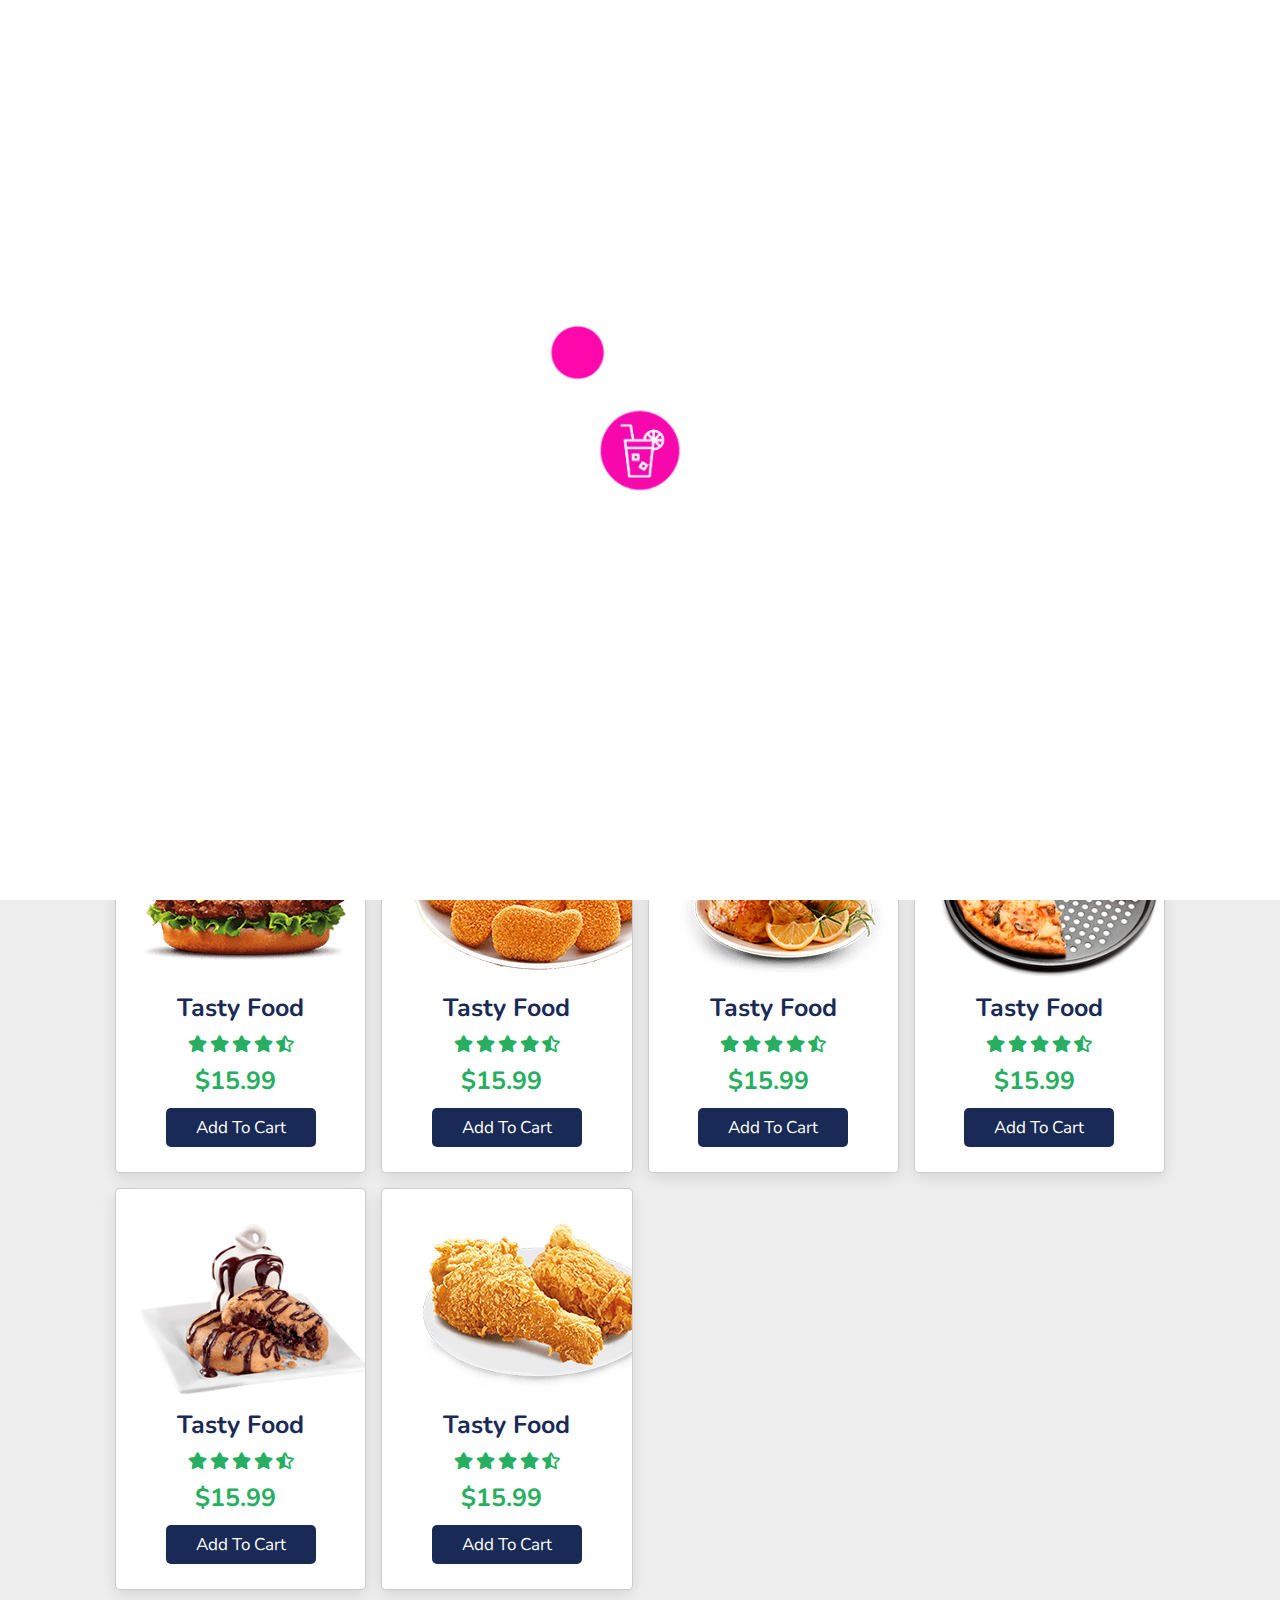
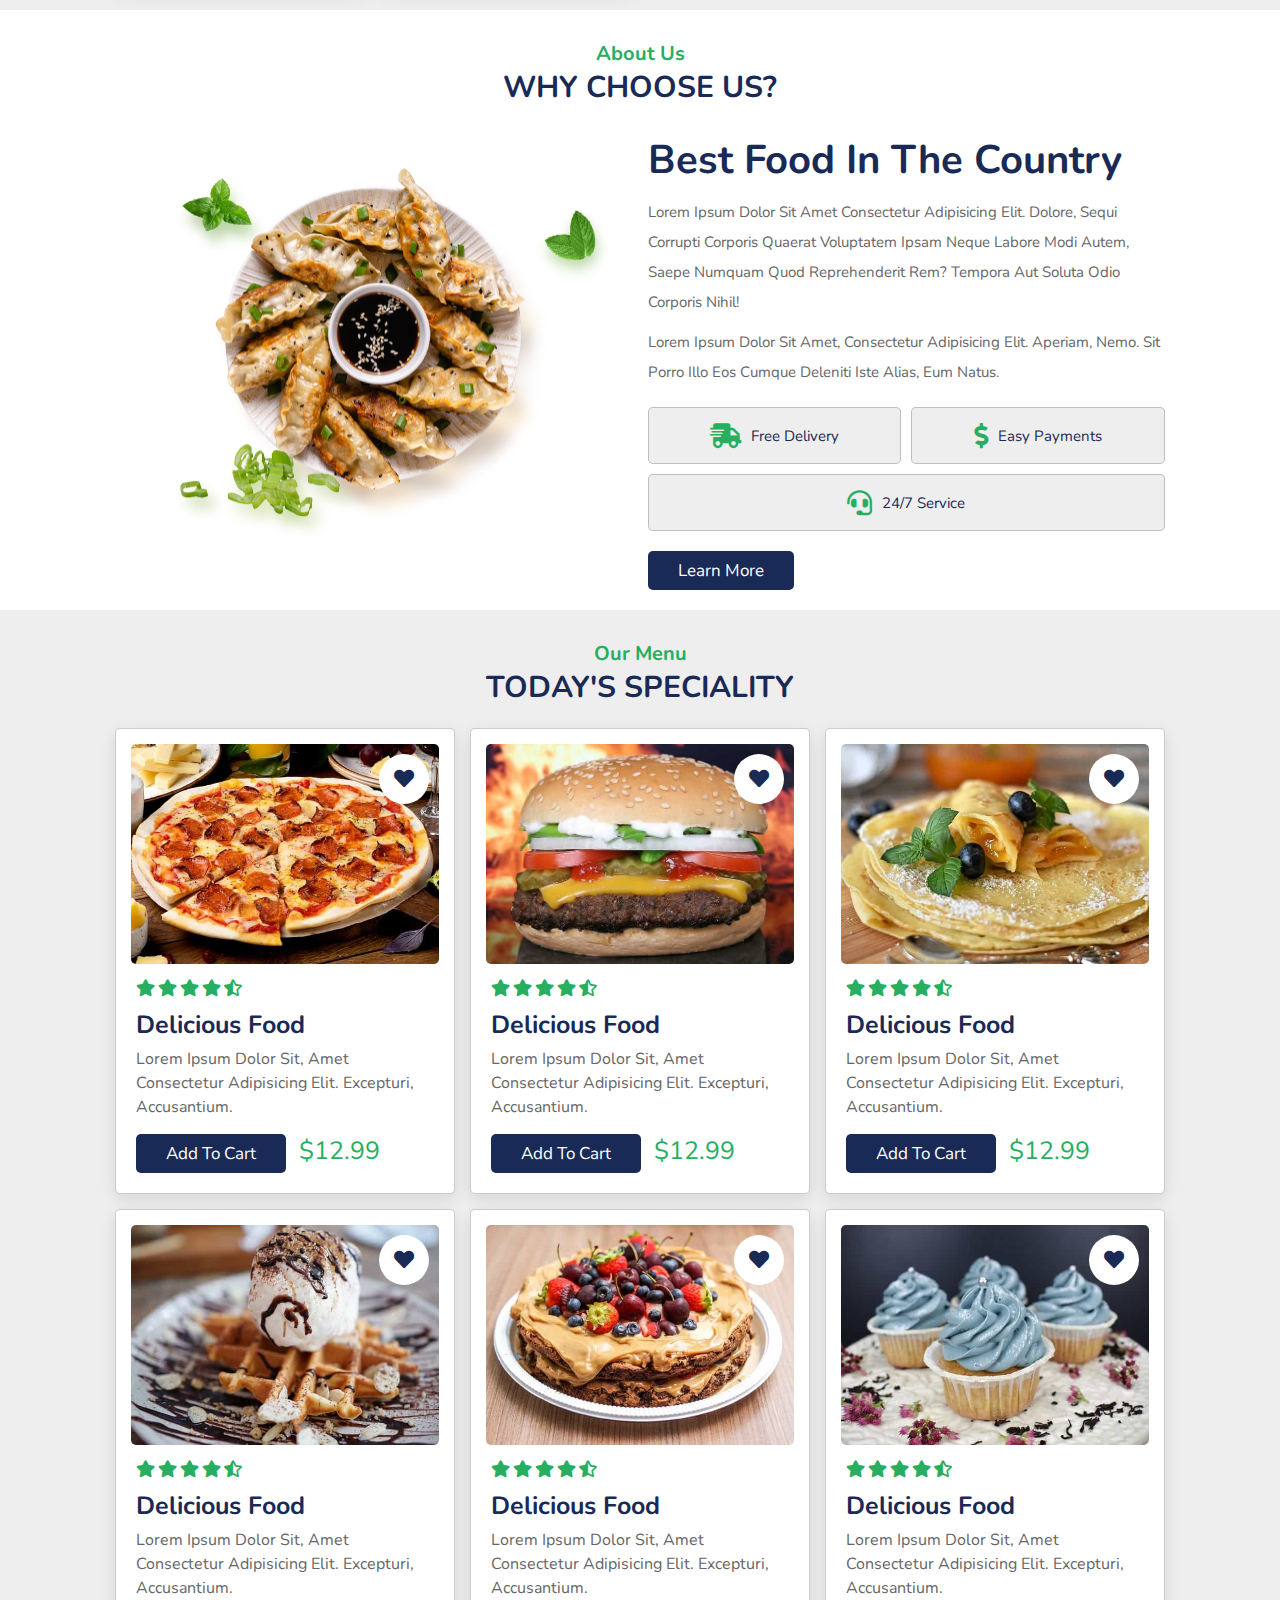
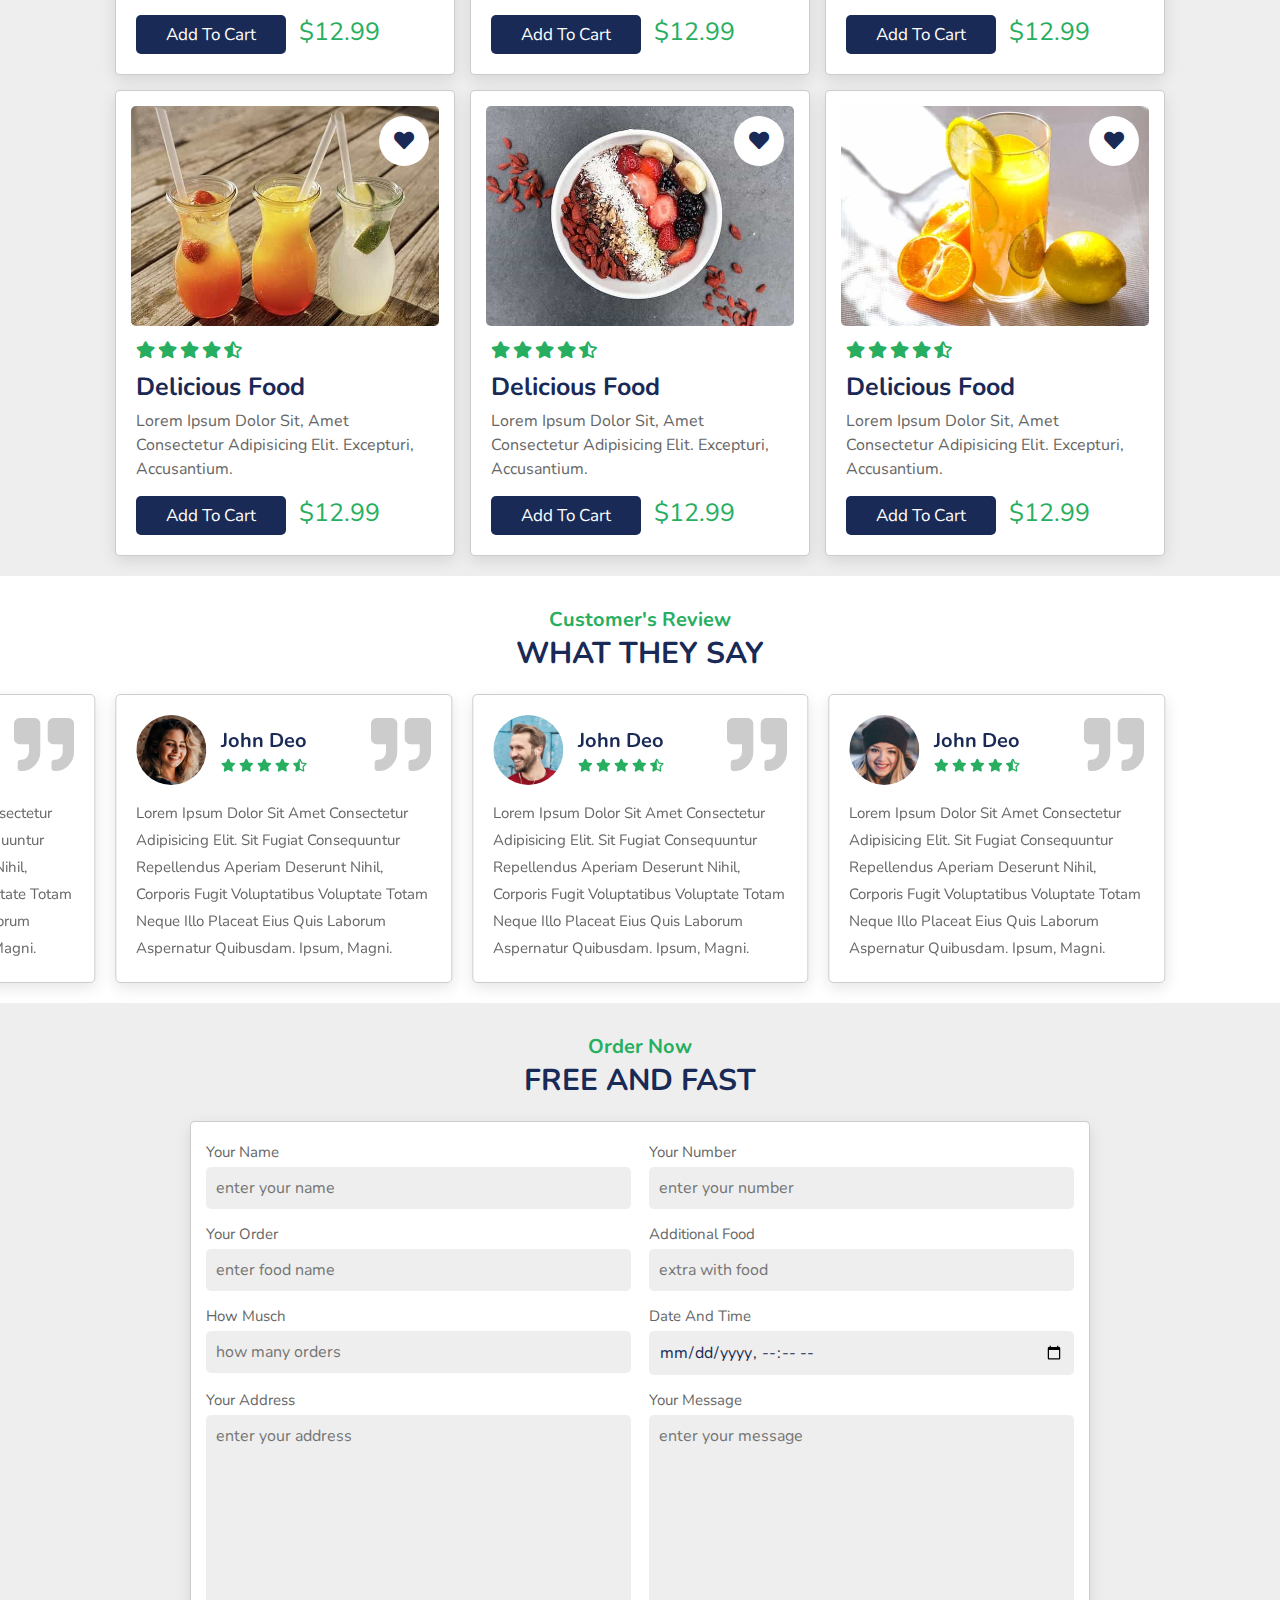
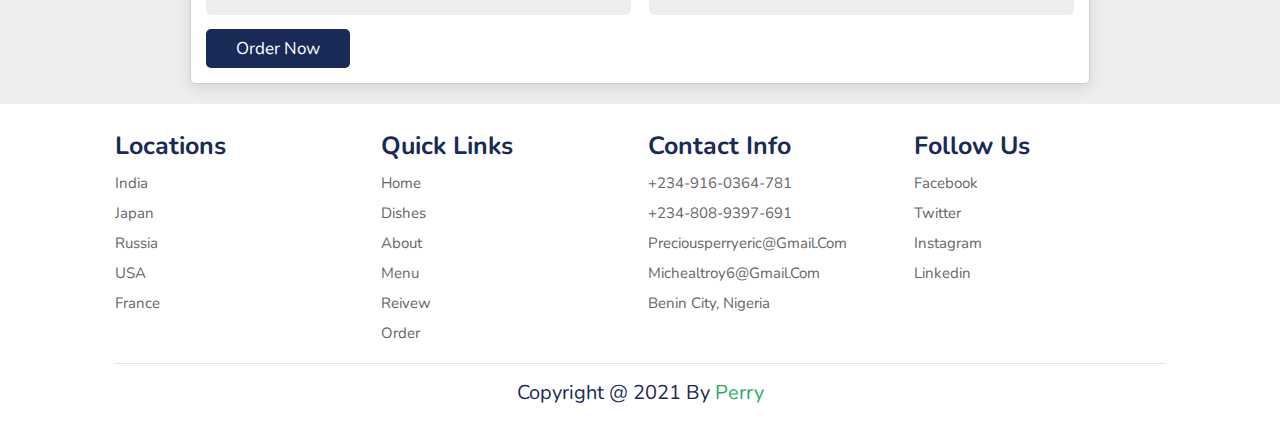
<file: index.html>
<!DOCTYPE html>
<html lang="en">
<head>
    <meta charset="UTF-8">
    <meta http-equiv="X-UA-Compatible" content="IE=edge">
    <meta name="viewport" content="width=device-width, initial-scale=1.0">
    <title>Kitch-in</title>

    <link rel="stylesheet" href="https://unpkg.com/swiper/swiper-bundle.min.css" />

    <link rel="icon" href="./favicon.ico"/>

    <!-- font awesome cdn link  -->
    <link rel="stylesheet" href="https://cdnjs.cloudflare.com/ajax/libs/font-awesome/5.15.3/css/all.min.css">

    <!-- custom css file link  -->
    <link rel="stylesheet" href="css/style.css">

</head>
<body>
    
<!-- header section starts      -->

<header>

    <a href="#" class="logo"><i class="fas fa-utensils"></i>Kitch-in</a>

    <nav class="navbar">
        <a class="active" href="#home">home</a>
        <a href="#dishes">dishes</a>
        <a href="#about">about</a>
        <a href="#menu">menu</a>
        <a href="#review">review</a>
        <a href="#order">order</a>
    </nav>

    <div class="icons">
        <i class="fas fa-bars" id="menu-bars"></i>
        <i class="fas fa-search" id="search-icon"></i>
        <a href="#" class="fas fa-heart"></a>
        <a href="#" class="fas fa-shopping-cart"></a>
    </div>

</header>

<!-- header section ends-->

<!-- search form  -->

<form action="" id="search-form">
    <input type="search" placeholder="search here..." name="" id="search-box">
    <label for="search-box" class="fas fa-search"></label>
    <i class="fas fa-times" id="close"></i>
</form>

<!-- home section starts  -->

<section class="home" id="home">

    <div class="swiper-container home-slider">

        <div class="swiper-wrapper wrapper">

            <div class="swiper-slide slide">
                <div class="content">
                    <span>our special dish</span>
                    <h3>spicy noodles</h3>
                    <p>Lorem ipsum dolor sit amet consectetur adipisicing elit. Sit natus dolor cumque?</p>
                    <a href="#" class="btn">order now</a>
                </div>
                <div class="image">
                    <img src="images/home-img-1.png" alt="">
                </div>
            </div>

            <div class="swiper-slide slide">
                <div class="content">
                    <span>our special dish</span>
                    <h3>fried chicken</h3>
                    <p>Lorem ipsum dolor sit amet consectetur adipisicing elit. Sit natus dolor cumque?</p>
                    <a href="#" class="btn">order now</a>
                </div>
                <div class="image">
                    <img src="images/home-img-2.png" alt="">
                </div>
            </div>

            <div class="swiper-slide slide">
                <div class="content">
                    <span>our special dish</span>
                    <h3>hot pizza</h3>
                    <p>Lorem ipsum dolor sit amet consectetur adipisicing elit. Sit natus dolor cumque?</p>
                    <a href="#" class="btn">order now</a>
                </div>
                <div class="image">
                    <img src="images/home-img-3.png" alt="">
                </div>
            </div>

        </div>

        <div class="swiper-pagination"></div>

    </div>

</section>

<!-- home section ends -->

<!-- dishes section starts  -->

<section class="dishes" id="dishes">

    <h3 class="sub-heading"> our dishes </h3>
    <h1 class="heading"> popular dishes </h1>

    <div class="box-container">

        <div class="box">
            <a href="#" class="fas fa-heart"></a>
            <a href="#" class="fas fa-eye"></a>
            <img src="images/dish-1.png" alt="">
            <h3>tasty food</h3>
            <div class="stars">
                <i class="fas fa-star"></i>
                <i class="fas fa-star"></i>
                <i class="fas fa-star"></i>
                <i class="fas fa-star"></i>
                <i class="fas fa-star-half-alt"></i>
            </div>
            <span>$15.99</span>
            <a href="#" class="btn">add to cart</a>
        </div>

        <div class="box">
            <a href="#" class="fas fa-heart"></a>
            <a href="#" class="fas fa-eye"></a>
            <img src="images/dish-2.png" alt="">
            <h3>tasty food</h3>
            <div class="stars">
                <i class="fas fa-star"></i>
                <i class="fas fa-star"></i>
                <i class="fas fa-star"></i>
                <i class="fas fa-star"></i>
                <i class="fas fa-star-half-alt"></i>
            </div>
            <span>$15.99</span>
            <a href="#" class="btn">add to cart</a>
        </div>

        <div class="box">
            <a href="#" class="fas fa-heart"></a>
            <a href="#" class="fas fa-eye"></a>
            <img src="images/dish-3.png" alt="">
            <h3>tasty food</h3>
            <div class="stars">
                <i class="fas fa-star"></i>
                <i class="fas fa-star"></i>
                <i class="fas fa-star"></i>
                <i class="fas fa-star"></i>
                <i class="fas fa-star-half-alt"></i>
            </div>
            <span>$15.99</span>
            <a href="#" class="btn">add to cart</a>
        </div>

        <div class="box">
            <a href="#" class="fas fa-heart"></a>
            <a href="#" class="fas fa-eye"></a>
            <img src="images/dish-4.png" alt="">
            <h3>tasty food</h3>
            <div class="stars">
                <i class="fas fa-star"></i>
                <i class="fas fa-star"></i>
                <i class="fas fa-star"></i>
                <i class="fas fa-star"></i>
                <i class="fas fa-star-half-alt"></i>
            </div>
            <span>$15.99</span>
            <a href="#" class="btn">add to cart</a>
        </div>

        <div class="box">
            <a href="#" class="fas fa-heart"></a>
            <a href="#" class="fas fa-eye"></a>
            <img src="images/dish-5.png" alt="">
            <h3>tasty food</h3>
            <div class="stars">
                <i class="fas fa-star"></i>
                <i class="fas fa-star"></i>
                <i class="fas fa-star"></i>
                <i class="fas fa-star"></i>
                <i class="fas fa-star-half-alt"></i>
            </div>
            <span>$15.99</span>
            <a href="#" class="btn">add to cart</a>
        </div>

        <div class="box">
            <a href="#" class="fas fa-heart"></a>
            <a href="#" class="fas fa-eye"></a>
            <img src="images/dish-6.png" alt="">
            <h3>tasty food</h3>
            <div class="stars">
                <i class="fas fa-star"></i>
                <i class="fas fa-star"></i>
                <i class="fas fa-star"></i>
                <i class="fas fa-star"></i>
                <i class="fas fa-star-half-alt"></i>
            </div>
            <span>$15.99</span>
            <a href="#" class="btn">add to cart</a>
        </div>

    </div>

</section>

<!-- dishes section ends -->

<!-- about section starts  -->

<section class="about" id="about">

    <h3 class="sub-heading"> about us </h3>
    <h1 class="heading"> why choose us? </h1>

    <div class="row">

        <div class="image">
            <img src="images/about-img.png" alt="">
        </div>

        <div class="content">
            <h3>best food in the country</h3>
            <p>Lorem ipsum dolor sit amet consectetur adipisicing elit. Dolore, sequi corrupti corporis quaerat voluptatem ipsam neque labore modi autem, saepe numquam quod reprehenderit rem? Tempora aut soluta odio corporis nihil!</p>
            <p>Lorem ipsum dolor sit amet, consectetur adipisicing elit. Aperiam, nemo. Sit porro illo eos cumque deleniti iste alias, eum natus.</p>
            <div class="icons-container">
                <div class="icons">
                    <i class="fas fa-shipping-fast"></i>
                    <span>free delivery</span>
                </div>
                <div class="icons">
                    <i class="fas fa-dollar-sign"></i>
                    <span>easy payments</span>
                </div>
                <div class="icons">
                    <i class="fas fa-headset"></i>
                    <span>24/7 service</span>
                </div>
            </div>
            <a href="#" class="btn">learn more</a>
        </div>

    </div>

</section>

<!-- about section ends -->

<!-- menu section starts  -->

<section class="menu" id="menu">

    <h3 class="sub-heading"> our menu </h3>
    <h1 class="heading"> today's speciality </h1>

    <div class="box-container">

        <div class="box">
            <div class="image">
                <img src="images/menu-1.jpg" alt="">
                <a href="#" class="fas fa-heart"></a>
            </div>
            <div class="content">
                <div class="stars">
                    <i class="fas fa-star"></i>
                    <i class="fas fa-star"></i>
                    <i class="fas fa-star"></i>
                    <i class="fas fa-star"></i>
                    <i class="fas fa-star-half-alt"></i>
                </div>
                <h3>delicious food</h3>
                <p>Lorem ipsum dolor sit, amet consectetur adipisicing elit. Excepturi, accusantium.</p>
                <a href="#" class="btn">add to cart</a>
                <span class="price">$12.99</span>
            </div>
        </div>

        <div class="box">
            <div class="image">
                <img src="images/menu-2.jpg" alt="">
                <a href="#" class="fas fa-heart"></a>
            </div>
            <div class="content">
                <div class="stars">
                    <i class="fas fa-star"></i>
                    <i class="fas fa-star"></i>
                    <i class="fas fa-star"></i>
                    <i class="fas fa-star"></i>
                    <i class="fas fa-star-half-alt"></i>
                </div>
                <h3>delicious food</h3>
                <p>Lorem ipsum dolor sit, amet consectetur adipisicing elit. Excepturi, accusantium.</p>
                <a href="#" class="btn">add to cart</a>
                <span class="price">$12.99</span>
            </div>
        </div>

        <div class="box">
            <div class="image">
                <img src="images/menu-3.jpg" alt="">
                <a href="#" class="fas fa-heart"></a>
            </div>
            <div class="content">
                <div class="stars">
                    <i class="fas fa-star"></i>
                    <i class="fas fa-star"></i>
                    <i class="fas fa-star"></i>
                    <i class="fas fa-star"></i>
                    <i class="fas fa-star-half-alt"></i>
                </div>
                <h3>delicious food</h3>
                <p>Lorem ipsum dolor sit, amet consectetur adipisicing elit. Excepturi, accusantium.</p>
                <a href="#" class="btn">add to cart</a>
                <span class="price">$12.99</span>
            </div>
        </div>

        <div class="box">
            <div class="image">
                <img src="images/menu-4.jpg" alt="">
                <a href="#" class="fas fa-heart"></a>
            </div>
            <div class="content">
                <div class="stars">
                    <i class="fas fa-star"></i>
                    <i class="fas fa-star"></i>
                    <i class="fas fa-star"></i>
                    <i class="fas fa-star"></i>
                    <i class="fas fa-star-half-alt"></i>
                </div>
                <h3>delicious food</h3>
                <p>Lorem ipsum dolor sit, amet consectetur adipisicing elit. Excepturi, accusantium.</p>
                <a href="#" class="btn">add to cart</a>
                <span class="price">$12.99</span>
            </div>
        </div>

        <div class="box">
            <div class="image">
                <img src="images/menu-5.jpg" alt="">
                <a href="#" class="fas fa-heart"></a>
            </div>
            <div class="content">
                <div class="stars">
                    <i class="fas fa-star"></i>
                    <i class="fas fa-star"></i>
                    <i class="fas fa-star"></i>
                    <i class="fas fa-star"></i>
                    <i class="fas fa-star-half-alt"></i>
                </div>
                <h3>delicious food</h3>
                <p>Lorem ipsum dolor sit, amet consectetur adipisicing elit. Excepturi, accusantium.</p>
                <a href="#" class="btn">add to cart</a>
                <span class="price">$12.99</span>
            </div>
        </div>

        <div class="box">
            <div class="image">
                <img src="images/menu-6.jpg" alt="">
                <a href="#" class="fas fa-heart"></a>
            </div>
            <div class="content">
                <div class="stars">
                    <i class="fas fa-star"></i>
                    <i class="fas fa-star"></i>
                    <i class="fas fa-star"></i>
                    <i class="fas fa-star"></i>
                    <i class="fas fa-star-half-alt"></i>
                </div>
                <h3>delicious food</h3>
                <p>Lorem ipsum dolor sit, amet consectetur adipisicing elit. Excepturi, accusantium.</p>
                <a href="#" class="btn">add to cart</a>
                <span class="price">$12.99</span>
            </div>
        </div>

        <div class="box">
            <div class="image">
                <img src="images/menu-7.jpg" alt="">
                <a href="#" class="fas fa-heart"></a>
            </div>
            <div class="content">
                <div class="stars">
                    <i class="fas fa-star"></i>
                    <i class="fas fa-star"></i>
                    <i class="fas fa-star"></i>
                    <i class="fas fa-star"></i>
                    <i class="fas fa-star-half-alt"></i>
                </div>
                <h3>delicious food</h3>
                <p>Lorem ipsum dolor sit, amet consectetur adipisicing elit. Excepturi, accusantium.</p>
                <a href="#" class="btn">add to cart</a>
                <span class="price">$12.99</span>
            </div>
        </div>

        <div class="box">
            <div class="image">
                <img src="images/menu-8.jpg" alt="">
                <a href="#" class="fas fa-heart"></a>
            </div>
            <div class="content">
                <div class="stars">
                    <i class="fas fa-star"></i>
                    <i class="fas fa-star"></i>
                    <i class="fas fa-star"></i>
                    <i class="fas fa-star"></i>
                    <i class="fas fa-star-half-alt"></i>
                </div>
                <h3>delicious food</h3>
                <p>Lorem ipsum dolor sit, amet consectetur adipisicing elit. Excepturi, accusantium.</p>
                <a href="#" class="btn">add to cart</a>
                <span class="price">$12.99</span>
            </div>
        </div>

        <div class="box">
            <div class="image">
                <img src="images/menu-9.jpg" alt="">
                <a href="#" class="fas fa-heart"></a>
            </div>
            <div class="content">
                <div class="stars">
                    <i class="fas fa-star"></i>
                    <i class="fas fa-star"></i>
                    <i class="fas fa-star"></i>
                    <i class="fas fa-star"></i>
                    <i class="fas fa-star-half-alt"></i>
                </div>
                <h3>delicious food</h3>
                <p>Lorem ipsum dolor sit, amet consectetur adipisicing elit. Excepturi, accusantium.</p>
                <a href="#" class="btn">add to cart</a>
                <span class="price">$12.99</span>
            </div>
        </div>

    </div>

</section>

<!-- menu section ends -->

<!-- review section starts  -->

<section class="review" id="review">

    <h3 class="sub-heading"> customer's review </h3>
    <h1 class="heading"> what they say </h1>

    <div class="swiper-container review-slider">

        <div class="swiper-wrapper">

            <div class="swiper-slide slide">
                <i class="fas fa-quote-right"></i>
                <div class="user">
                    <img src="images/pic-1.png" alt="">
                    <div class="user-info">
                        <h3>john deo</h3>
                        <div class="stars">
                            <i class="fas fa-star"></i>
                            <i class="fas fa-star"></i>
                            <i class="fas fa-star"></i>
                            <i class="fas fa-star"></i>
                            <i class="fas fa-star-half-alt"></i>
                        </div>
                    </div>
                </div>
                <p>Lorem ipsum dolor sit amet consectetur adipisicing elit. Sit fugiat consequuntur repellendus aperiam deserunt nihil, corporis fugit voluptatibus voluptate totam neque illo placeat eius quis laborum aspernatur quibusdam. Ipsum, magni.</p>
            </div>

            <div class="swiper-slide slide">
                <i class="fas fa-quote-right"></i>
                <div class="user">
                    <img src="images/pic-2.png" alt="">
                    <div class="user-info">
                        <h3>john deo</h3>
                        <div class="stars">
                            <i class="fas fa-star"></i>
                            <i class="fas fa-star"></i>
                            <i class="fas fa-star"></i>
                            <i class="fas fa-star"></i>
                            <i class="fas fa-star-half-alt"></i>
                        </div>
                    </div>
                </div>
                <p>Lorem ipsum dolor sit amet consectetur adipisicing elit. Sit fugiat consequuntur repellendus aperiam deserunt nihil, corporis fugit voluptatibus voluptate totam neque illo placeat eius quis laborum aspernatur quibusdam. Ipsum, magni.</p>
            </div>

            <div class="swiper-slide slide">
                <i class="fas fa-quote-right"></i>
                <div class="user">
                    <img src="images/pic-3.png" alt="">
                    <div class="user-info">
                        <h3>john deo</h3>
                        <div class="stars">
                            <i class="fas fa-star"></i>
                            <i class="fas fa-star"></i>
                            <i class="fas fa-star"></i>
                            <i class="fas fa-star"></i>
                            <i class="fas fa-star-half-alt"></i>
                        </div>
                    </div>
                </div>
                <p>Lorem ipsum dolor sit amet consectetur adipisicing elit. Sit fugiat consequuntur repellendus aperiam deserunt nihil, corporis fugit voluptatibus voluptate totam neque illo placeat eius quis laborum aspernatur quibusdam. Ipsum, magni.</p>
            </div>

            <div class="swiper-slide slide">
                <i class="fas fa-quote-right"></i>
                <div class="user">
                    <img src="images/pic-4.png" alt="">
                    <div class="user-info">
                        <h3>john deo</h3>
                        <div class="stars">
                            <i class="fas fa-star"></i>
                            <i class="fas fa-star"></i>
                            <i class="fas fa-star"></i>
                            <i class="fas fa-star"></i>
                            <i class="fas fa-star-half-alt"></i>
                        </div>
                    </div>
                </div>
                <p>Lorem ipsum dolor sit amet consectetur adipisicing elit. Sit fugiat consequuntur repellendus aperiam deserunt nihil, corporis fugit voluptatibus voluptate totam neque illo placeat eius quis laborum aspernatur quibusdam. Ipsum, magni.</p>
            </div>

        </div>

    </div>
    
</section>

<!-- review section ends -->

<!-- order section starts  -->

<section class="order" id="order">

    <h3 class="sub-heading"> order now </h3>
    <h1 class="heading"> free and fast </h1>

    <form action="">

        <div class="inputBox">
            <div class="input">
                <span>your name</span>
                <input type="text" placeholder="enter your name">
            </div>
            <div class="input">
                <span>your number</span>
                <input type="number" placeholder="enter your number">
            </div>
        </div>
        <div class="inputBox">
            <div class="input">
                <span>your order</span>
                <input type="text" placeholder="enter food name">
            </div>
            <div class="input">
                <span>additional food</span>
                <input type="test" placeholder="extra with food">
            </div>
        </div>
        <div class="inputBox">
            <div class="input">
                <span>how musch</span>
                <input type="number" placeholder="how many orders">
            </div>
            <div class="input">
                <span>date and time</span>
                <input type="datetime-local">
            </div>
        </div>
        <div class="inputBox">
            <div class="input">
                <span>your address</span>
                <textarea name="" placeholder="enter your address" id="" cols="30" rows="10"></textarea>
            </div>
            <div class="input">
                <span>your message</span>
                <textarea name="" placeholder="enter your message" id="" cols="30" rows="10"></textarea>
            </div>
        </div>

        <input type="submit" value="order now" class="btn">

    </form>

</section>

<!-- order section ends -->

<!-- footer section starts  -->

<section class="footer">

    <div class="box-container">

        <div class="box">
            <h3>locations</h3>
            <a href="#">india</a>
            <a href="#">japan</a>
            <a href="#">russia</a>
            <a href="#">USA</a>
            <a href="#">france</a>
        </div>

        <div class="box">
            <h3>quick links</h3>
            <a href="#">home</a>
            <a href="#">dishes</a>
            <a href="#">about</a>
            <a href="#">menu</a>
            <a href="#">reivew</a>
            <a href="#">order</a>
        </div>

        <div class="box">
            <h3>contact info</h3>
            <a href="#">+234-916-0364-781</a>
            <a href="#">+234-808-9397-691</a>
            <a href="#">preciousperryeric@gmail.com</a>
            <a href="#">michealtroy6@gmail.com</a>
            <a href="#">Benin city, Nigeria</a>
        </div>

        <div class="box">
            <h3>follow us</h3>
            <a href="#">facebook</a>
            <a href="#">twitter</a>
            <a href="#">instagram</a>
            <a href="#">linkedin</a>
        </div>

    </div>

    <div class="credit"> copyright @ 2021 by <span>Perry</span> </div>

</section>

<!-- footer section ends -->

<!-- loader part  -->
<div class="loader-container">
    <img src="images/loader.gif" alt="">
</div>





















<script src="https://unpkg.com/swiper/swiper-bundle.min.js"></script>

<!-- custom js file link  -->
<script src="js/script.js"></script>

</body>
</html>
</file>
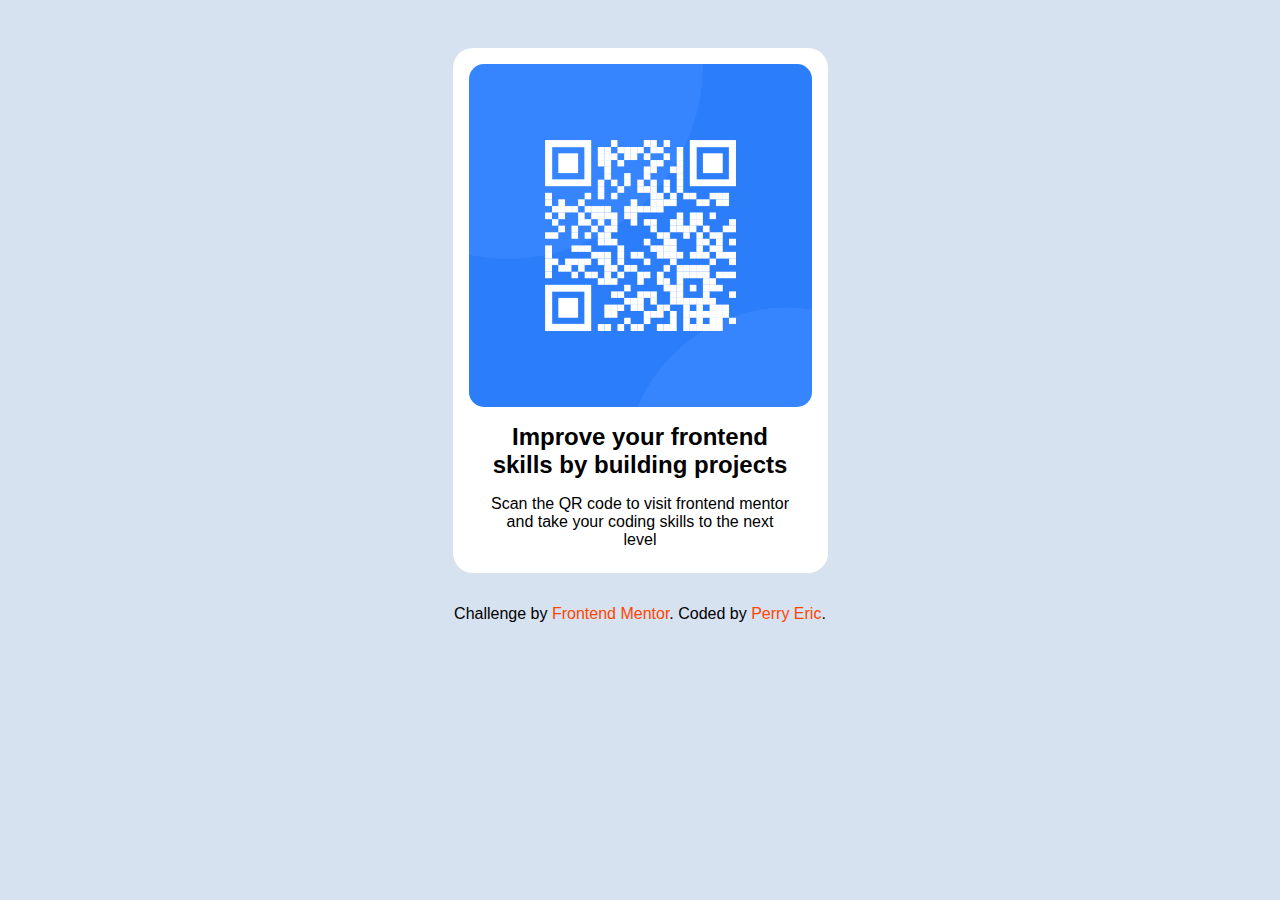
<file: my project/index.html>
<!DOCTYPE html>
<html lang="en">
<head>
    <meta charset="UTF-8">
    <meta http-equiv="X-UA-Compatible" content="IE=edge">
    <meta name="viewport" content="width=device-width, initial-scale=1.0">
    <title>Scan code project</title>
    <link rel="stylesheet" href="css/styles.css">
    <link rel="icon"  href="image/favicon-32x32.png">
</head>
<body>
    <div class="container"  >   
         <img src="image/image-qr-code.png" alt="image"> 
       
            <h2>Improve your frontend skills by building projects</h2>
            <p>Scan the QR code to visit frontend mentor and take your coding skills to the next level</p>
    </div>



    <div class="attribution">
        Challenge by <a href="https://www.frontendmentor.io?ref=challenge" target="_blank">Frontend Mentor</a>. 
        Coded by <a href="mailto:michealtroy6@gmail.com">Perry Eric</a>.
      </div>
</body>
</html>
</file>
<file: css/style.css>
@import url('https://fonts.googleapis.com/css2?family=Nunito:wght@200;300;400;600;700&display=swap');

:root{
    --green:#27ae60;
    --black:#192a56;
    --light-color:#666;
    --box-shadow:0 .5rem 1.5rem rgba(0,0,0,.1);
}

*{
    font-family: 'Nunito', sans-serif;
    margin:0; padding:0;
    box-sizing: border-box;
    text-decoration: none;
    outline: none; border:none;
    text-transform: capitalize;
    transition: all .2s linear;
}

html{
    font-size: 62.5%;
    overflow-x: hidden;
    scroll-padding-top: 5.5rem;
    scroll-behavior: smooth;
}

section{
    padding:2rem 9%;
}

section:nth-child(even){
    background:#eee;
}

.sub-heading{
    text-align: center;
    color:var(--green);
    font-size: 2rem;
    padding-top: 1rem;
}

.heading{
    text-align: center;
    color:var(--black);
    font-size: 3rem;
    padding-bottom: 2rem;
    text-transform: uppercase;
}

.btn{
    margin-top: 1rem;
    display: inline-block;
    font-size: 1.7rem;
    color:#fff;
    background: var(--black);
    border-radius: .5rem;
    cursor: pointer;
    padding:.8rem 3rem;
}

.btn:hover{
    background: var(--green);
    letter-spacing: .1rem;
}

header{
    position: fixed;
    top:0; left: 0; right:0;
    background: #fff;
    padding:1rem 7%;
    display: flex;
    align-items: center;
    justify-content: space-between;
    z-index: 1000;
    box-shadow: var(--box-shadow);
}

header .logo{
    color:var(--black);
    font-size: 2.5rem;
    font-weight: bolder;
}

header .logo i{
    color:var(--green);
}

header .navbar a{
    font-size: 1.7rem;
    border-radius: .5rem;
    padding:.5rem 1.5rem;
    color:var(--light-color);
}

header .navbar a.active,
header .navbar a:hover{
    color:#fff;
    background: var(--green);
}

header .icons i,
header .icons a{
    cursor: pointer;
    margin-left: .5rem;
    height:4.5rem;
    line-height: 4.5rem;
    width:4.5rem;
    text-align: center;
    font-size: 1.7rem;
    color:var(--black);
    border-radius: 50%;
    background: #eee;
}

header .icons i:hover,
header .icons a:hover{
    color:#fff;
    background: var(--green);
    transform: rotate(360deg);
}

header .icons #menu-bars{
    display: none;
}

#search-form{
    position: fixed;
    top:-110%; left:0; 
    height:100%; width:100%;
    z-index: 1004;
    background:rgba(0,0,0,.8);
    display: flex;
    align-items: center;
    justify-content: center;
    padding:0 1rem;
}

#search-form.active{
    top:0;
}

#search-form #search-box{
    width:50rem;
    border-bottom: .1rem solid #fff;
    padding:1rem 0;
    color:#fff;
    font-size: 3rem;
    text-transform: none;
    background:none;
}

#search-form #search-box::placeholder{
    color:#eee;
}

#search-form #search-box::-webkit-search-cancel-button{
    -webkit-appearance: none;
}

#search-form label{
    color:#fff;
    cursor:pointer;
    font-size: 3rem;
}

#search-form label:hover{
    color:var(--green);
}

#search-form #close{
    position: absolute;
    color:#fff;
    cursor: pointer;
    top: 2rem; right:3rem;
    font-size: 5rem;
}

.home .home-slider .slide{
    display: flex;
    align-items: center;
    flex-wrap: wrap;
    gap:2rem; 
    padding-top: 9rem;
}

.home .home-slider .slide .content{
    flex:1 1 45rem;
}

.home .home-slider .slide .image{
    flex:1 1 45rem;
}

.home .home-slider .slide .image img{
    width: 100%;
}

.home .home-slider .slide .content span{
    color:var(--green);
    font-size: 2.5rem;
}

.home .home-slider .slide .content h3{
    color:var(--black);
    font-size: 7rem;
}

.home .home-slider .slide .content p{
    color:var(--light-color);
    font-size: 2.2rem;
    padding:.5rem 0;
    line-height: 1.5;
}

.swiper-pagination-bullet-active{
    background:var(--green);
}

.dishes .box-container{
    display: grid;
    grid-template-columns: repeat(auto-fit, minmax(25rem, 1fr));
    gap:1.5rem;
}

.dishes .box-container .box{
    padding:2.5rem;
    background:#fff;
    border-radius: .5rem;
    border:.1rem solid rgba(0,0,0,.2);
    box-shadow: var(--box-shadow);
    position: relative;
    overflow: hidden;
    text-align: center;
}

.dishes .box-container .box .fa-heart,
.dishes .box-container .box .fa-eye{
    position: absolute;
    top:1.5rem;
    background:#eee;
    border-radius: 50%;
    height: 5rem;
    width:5rem;
    line-height: 5rem;
    font-size: 2rem;
    color:var(--black);
}

.dishes .box-container .box .fa-heart:hover,
.dishes .box-container .box .fa-eye:hover{
    background: var(--green);
    color:#fff;
}

.dishes .box-container .box .fa-heart{
    right:-15rem;
}

.dishes .box-container .box .fa-eye{
    left:-15rem;
}

.dishes .box-container .box:hover .fa-heart{
    right:1.5rem;
}

.dishes .box-container .box:hover .fa-eye{
    left:1.5rem;
}

.dishes .box-container .box img{
    height:17rem;
    margin:1rem 0;
}

.dishes .box-container .box h3{
    color:var(--black);
    font-size: 2.5rem;
}

.dishes .box-container .box .stars{
    padding:1rem 0;
}

.dishes .box-container .box .stars i{
    font-size: 1.7rem;
    color:var(--green);
}

.dishes .box-container .box span{
    color:var(--green);
    font-weight: bolder;
    margin-right: 1rem;
    font-size: 2.5rem;
}

.about .row{
    display: flex;
    flex-wrap: wrap;
    gap:1.5rem;
    align-items: center;
}

.about .row .image{
    flex:1 1 45rem;
}

.about .row .image img{ 
    width: 100%;
}

.about .row .content{
    flex:1 1 45rem;
}

.about .row .content h3{
    color:var(--black);
    font-size: 4rem;
    padding:.5rem 0;
}

.about .row .content p{
    color:var(--light-color);
    font-size: 1.5rem;
    padding:.5rem 0;
    line-height: 2;
}

.about .row .content .icons-container{
    display: flex;
    gap:1rem;
    flex-wrap: wrap;
    padding:1rem 0;
    margin-top: .5rem;
}

.about .row .content .icons-container .icons{
    background:#eee;
    border-radius: .5rem;
    border:.1rem solid rgba(0,0,0,.2);
    display: flex;
    align-items: center;
    justify-content: center;
    gap:1rem;
    flex:1 1 17rem;
    padding:1.5rem 1rem;
}

.about .row .content .icons-container .icons i{
    font-size: 2.5rem;
    color:var(--green);
}

.about .row .content .icons-container .icons span{
    font-size: 1.5rem;
    color:var(--black);
}

.menu .box-container{
    display: grid;
    grid-template-columns: repeat(auto-fit, minmax(30rem, 1fr));
    gap:1.5rem;
}

.menu .box-container .box{
    background: #fff;
    border:.1rem solid rgba(0,0,0,.2);
    border-radius: .5rem;
    box-shadow: var(--box-shadow);    
}

.menu .box-container .box .image{
    height: 25rem;
    width: 100%;
    padding:1.5rem;
    overflow: hidden;
    position: relative;
}

.menu .box-container .box .image img{
    height: 100%;
    width: 100%;
    border-radius: .5rem;
    object-fit: cover;
}

.menu .box-container .box .image .fa-heart{
    position: absolute;
    top:2.5rem; right: 2.5rem;
    height: 5rem;
    width: 5rem;
    line-height: 5rem;
    text-align: center;
    font-size: 2rem;
    background: #fff;
    border-radius: 50%;
    color:var(--black);
}

.menu .box-container .box .image .fa-heart:hover{
    background-color: var(--green);
    color:#fff;
}

.menu .box-container .box .content{
    padding:2rem;
    padding-top: 0;
}

.menu .box-container .box .content .stars{
    padding-bottom: 1rem;
}

.menu .box-container .box .content .stars i{
   font-size: 1.7rem;
   color:var(--green);
}

.menu .box-container .box .content h3{
    color:var(--black);
    font-size: 2.5rem;
}

.menu .box-container .box .content p{
    color:var(--light-color);
    font-size: 1.6rem;
    padding:.5rem 0;
    line-height: 1.5;
}

.menu .box-container .box .content .price{
    color:var(--green);
    margin-left: 1rem;
    font-size: 2.5rem;
}

.review .slide{
    padding:2rem;
    box-shadow:var(--box-shadow);
    border:.1rem solid rgba(0,0,0,.2);
    border-radius: .5rem;
    position: relative;    
}

.review .slide .fa-quote-right{
    position: absolute;
    top:2rem; right:2rem;
    font-size: 6rem;
    color:#ccc;
}

.review .slide .user{
    display: flex;
    gap:1.5rem;
    align-items: center;
    padding-bottom: 1.5rem;
}

.review .slide .user img{
    height: 7rem;
    width: 7rem;
    border-radius: 50%;
    object-fit: cover;
}

.review .slide .user h3{
    color:var(--black);
    font-size: 2rem;
    padding-bottom: .5rem;
}

.review .slide .user i{
    font-size: 1.3rem;
    color:var(--green);
}

.review .slide p{
    font-size: 1.5rem;
    line-height: 1.8;
    color:var(--light-color);
}

.order form{
    max-width:90rem;
    border-radius: .5rem;
    box-shadow: var(--box-shadow);
    border:.1rem solid rgba(0,0,0,.2);
    background:#fff;
    padding:1.5rem;
    margin:0 auto;
}

.order form .inputBox{
    display: flex;
    flex-wrap: wrap;
    justify-content: space-between;
}

.order form .inputBox .input{
    width:49%;
}

.order form .inputBox .input span{
    display:block;
    padding:.5rem 0;
    font-size: 1.5rem;
    color:var(--light-color);
}

.order form .inputBox .input input,
.order form .inputBox .input textarea{
    background:#eee;
    border-radius: .5rem;
    padding:1rem;
    font-size: 1.6rem;
    color:var(--black);
    text-transform: none;
    margin-bottom: 1rem;
    width:100%;
}

.order form .inputBox .input input:focus,
.order form .inputBox .input textarea:focus{
    border:.1rem solid var(--green);
}

.order form .inputBox .input textarea{
    height:20rem;
    resize: none;
}

.order form .btn{
    margin-top: 0;
}

.footer .box-container{
    display: grid;
    grid-template-columns: repeat(auto-fit, minmax(25rem, 1fr));
    gap:1.5rem;
}

.footer .box-container .box h3{
    padding:.5rem 0;
    font-size: 2.5rem;
    color:var(--black);
}

.footer .box-container .box a{
    display: block;
    padding:.5rem 0;
    font-size: 1.5rem;
    color:var(--light-color);
}

.footer .box-container .box a:hover{
    color:var(--green);
    text-decoration: underline;
}

.footer .credit{
    text-align: center;
    border-top: .1rem solid rgba(0,0,0,.1);
    font-size: 2rem;
    color:var(--black);
    padding:.5rem;
    padding-top: 1.5rem;
    margin-top: 1.5rem;
}

.footer .credit span{
    color:var(--green);
}

.loader-container{
    position: fixed;
    top:0; left:0;
    height:100%; 
    width:100%;
    z-index: 10000;
    background:#fff;
    display: flex;
    align-items: center;
    justify-content: center;
    overflow: hidden;
}

.loader-container img{
    width:35rem;
}

.loader-container.fade-out{
    top:-110%;
    opacity:0;
}


































/* media queries  */

@media (max-width:991px){

    html{
        font-size: 55%;
    }
    
    header{
        padding:1rem 2rem;
    }

    section{
        padding:2rem;
    }


}

@media (max-width:768px){

    header .icons #menu-bars{
        display: inline-block;
    }

    header .navbar{
        position: absolute;
        top:100%; left:0; right:0;
        background:#fff;
        border-top: .1rem solid rgba(0,0,0,.2);
        border-bottom: .1rem solid rgba(0,0,0,.2);
        padding:1rem;
        clip-path: polygon(0 0, 100% 0, 100% 0, 0 0);
    }

    header .navbar.active{
        clip-path: polygon(0 0, 100% 0, 100% 100%, 0% 100%);
    }

    header .navbar a{
        display: block;
        padding:1.5rem;
        margin:1rem;
        font-size: 2rem;
        background:#eee;
    }

    #search-form #search-box{
        width:90%;
        margin:0 1rem;
    }

    .home .home-slider .slide .content h3{
        font-size: 5rem;
    }

}

@media (max-width:450px){

    html{
        font-size: 50%;
    }

    .dishes .box-container .box img{
        height:auto;
        width: 100%;
    }

    .order form .inputBox .input{
        width:100%;
    }

}
</file>
<file: my project/css/styles.css>
* {
    margin: 0;
    padding: 0;
    box-sizing: border-box;
}

body {
    font-family: "outfit" , sans-serif;
    background-color:   hsl(212, 45%, 89%);
}
.container {
    width: 375px;
    display: flex;
    flex-direction: column;
    align-items: center;
    justify-content: center;
    margin: 3rem auto 2rem;
    padding: 1rem 1rem 1.5rem;
    background-color: white;
    border-radius: 20px;
    text-align: center;
}
.container img {
    width: 100%;
    border-radius: 15px;
}
.container h2 {
    font-weight: 700;
    padding: 1rem;
}
.container p {
    font-weight: 400;
    margin: 0 20px;
}
.attribution {
    text-align: center;
}
.attribution a {
    text-decoration:none ;
    color: orangered;
}
a:hover {
    color:brown;
}
</file>
